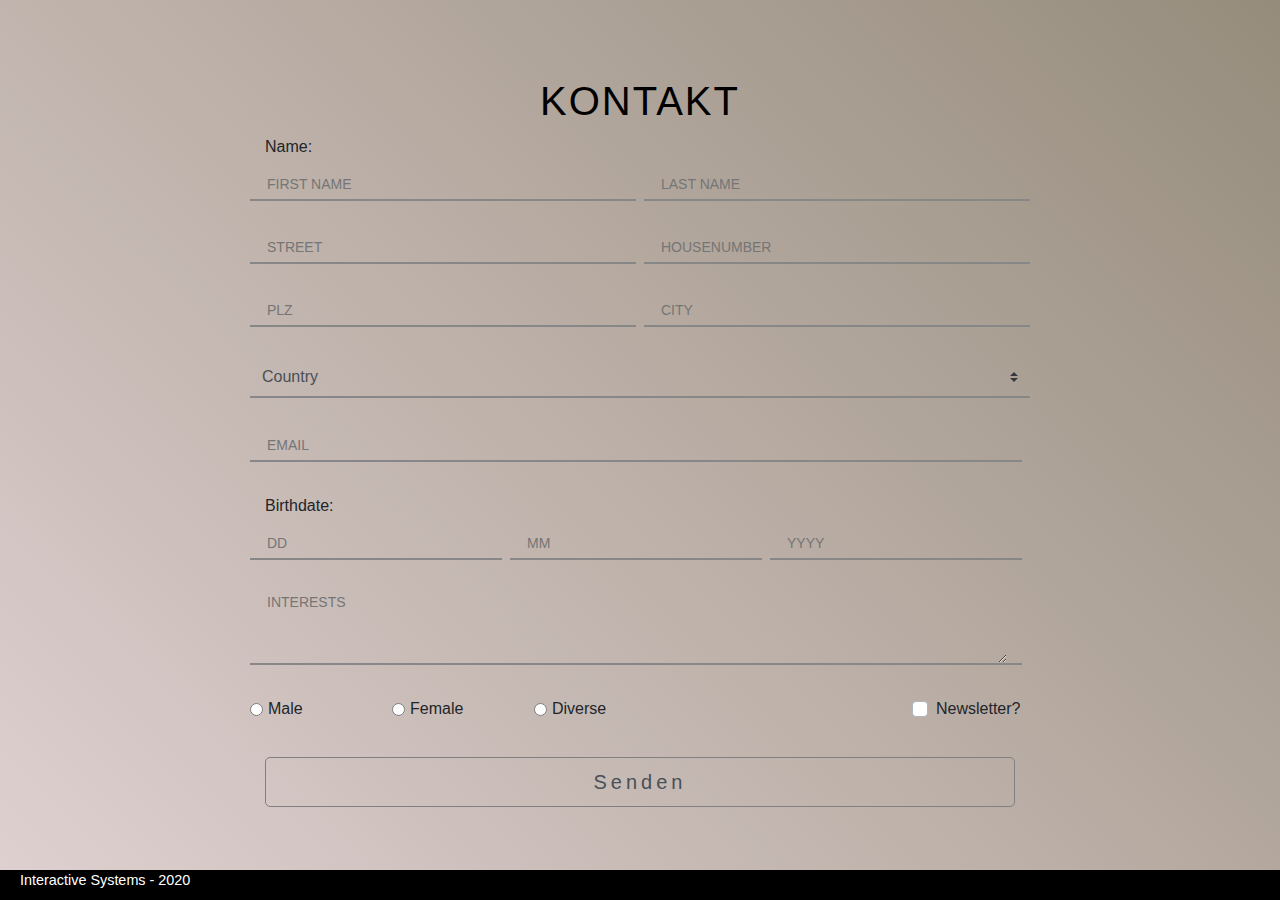
<file: InteractiveSystems/Exercise1/index.html>
<!DOCTYPE html>
<html lang="en">
<head>

	<title>Interactive Systems - Template</title>

	<!-- local stylesheet, see folder 'css'-->
	<link href="css/main.css" rel="stylesheet">

	<!-- Latest compiled and minified Bootstrap CSS -->
	
	<link rel="stylesheet" href="https://stackpath.bootstrapcdn.com/bootstrap/4.3.1/css/bootstrap.min.css">
</head>
	<body>

		<div class="bg">
			<div class="container-contact2">
				<div class="wrap-contact2">
					<form class="contact2-form validate-form" onsubmit="return results();" method="POST">
						<div class="heading">
							<h1>KONTAKT</h1>
						</div>

						<div class="overhd">Name:</div>
						<div class="row form-group">
							<div class="col mr-sm-2 wrap-input2 validate-input">
									<input type="text" class="input2" placeholder="FIRST NAME" id="fname">

							</div>
							<div class="col wrap-input2 validate-input">
								<input type="text" class="input2" placeholder="LAST NAME" id="lname">
							</div>
						</div>
						<div class="row form-group">
							<div class="col mr-sm-2 wrap-input2 validate-input">
								<input type="text" class="input2" placeholder="STREET" id="street">
							</div>
							<div class="col wrap-input2 validate-input">
								<input type="number" class="input2" placeholder="HOUSENUMBER" id="housenumber">
							</div>
						</div>
						<div class="row form-group">
							<div class="col mr-sm-2 wrap-input2 validate-input">
								<input type="number" class="input2" placeholder="PLZ" id="plz">
							</div>
							<div class="col wrap-input2 validate-input">
								<input type="text" class="input2" placeholder="CITY" id="city">
							</div>
						</div>
		
						<div class="row form-group">
							<div class="form-group wrap-input2 validate-input">
								<label class="mr-sm-2 sr-only" for="inlineFormCustomSelect">Preference</label>
									<select class="selection custom-select mr-sm-2" id="inlineFormCustomSelect" required>
										<option selected>Country</option>
										<option value="Germany">Germany</option>
										<option value="England">England</option>
										<option value="France">France</option>
									</select>
							</div> 
						</div>
						
						<div class="row form-group">
							<div class="col mr-sm-2 form-group wrap-input2 validate-input">
								<input type="email" class="input2" placeholder="EMAIL" id="exampleFormControlInput1"  >
							</div>
						</div>
						
						<div class="overhd">Birthdate:</div>
						<div class="row form-group">
							<div class="col mr-sm-2 form-group wrap-input2 validate-input">
								<input type="number" class="input2" id="birthday" min="1" max="31" placeholder="DD">
							</div>
							<div class="col mr-sm-2 form-group wrap-input2 validate-input">
								<input type="number" class="input2" id="birthmonth" min="1" max="12" placeholder="MM">
							</div>
							<div class="col mr-sm-2 form-group wrap-input2 validate-input">
								<input type="number" class="input2" id="birthyear" min="1900" max="2015" placeholder="YYYY">
							</div>
						</div>

						<div class="row form-group">
							<div class="col mr-sm-2 form-group wrap-input2 validate-input">
								<textarea name="message" id="message" class="input2" placeholder="INTERESTS"  rows="4"></textarea>
							</div>
						</div>
		
						<div class="row form-group">
							<div class="col-sm-2 form-check form-check-inline form-group">
								<input class="form-check-input" type="radio" name="inlineRadioOptions" id="inlineRadio1" value="male" id="male">
								<label class="form-check-label" for="inlineRadio1">Male</label>
							</div>
							<div class="col-sm-2 form-check form-check-inline form-group">
								<input class="form-check-input" type="radio" name="inlineRadioOptions" id="inlineRadio2" value="female" id="female">
								<label class="form-check-label" for="inlineRadio2">Female</label>
							</div>
							<div class="col-sm-6 form-check form-check-inline form-group">
								<input class="form-check-input" type="radio" name="inlineRadioOptions" id="inlineRadio3" value="diverse" id="diverse">
								<label class="form-check-label" for="inlineRadio3">Diverse</label>
							</div>
							<div class="col-sm-2custom-control custom-checkbox form-group check">
								<input type="checkbox" class="custom-control-input" id="customControlAutosizing" value="Newsletter">
								<label class="custom-control-label" for="customControlAutosizing">Newsletter?</label>
							</div>
						</div>
						
		
						<div class="form-group">
							<input type="submit" name="submit" class="form-control submit" value="Senden" onclick="myfun(); return false">
						</div>
					</form>
				</div>
			</div>
		</div>
		
		


		<footer contenteditable="true">Interactive Systems - 2020</footer>

		<!-- load some scripts -->
		<!-- jQuery (necessary for Bootstrap s JavaScript plugins) -->
	    <script src="https://ajax.googleapis.com/ajax/libs/jquery/3.5/jquery.min.js"></script>
		<script src="https://stackpath.bootstrapcdn.com/bootstrap/4.4.1/js/bootstrap.min.js"></script>
		<script src="js/main.js"></script>
	</body>
</html>
</file>
<file: InteractiveSystems/Exercise1/css/main.css>
*{
	font-family: -apple-system, BlinkMacSystemFont, 'Segoe UI', Roboto, Oxygen, Ubuntu, Cantarell, 'Open Sans', 'Helvetica Neue', sans-serif;
}

html, body {
	height: 100%;
}

#jsText {
	font-weight: 300;
	letter-spacing: 5px;
}

.header{
	margin-top:0px;
}

.intro{
	margin-top:-15px;
	margin-bottom:30px;
	font-style: italic;
	
}

footer{
	bottom:0px;
	position:fixed;
	background-color:black;
	width:100%;
	height:30px;
	left:0px;
	color:white;
	font-size: 0.9em;
	padding-left:20px;
}

.heading {
	text-align: center;
	color: black;
	font-weight: 100;
	letter-spacing: 2px;
}

.overhd{
	margin-bottom: 10px;
	margin-top: 10px;
}

form .submit {
    background-color: transparent;
    font-size: 20px;
    border: 1px solid grey;
    border-radius: 5px;
    height: 50px;
    margin-top: 20px;
    letter-spacing: 4px;
    transition: 0.4s;
}

form .submit:hover {
    background-color: rgb(180, 124, 132);
    cursor: pointer;
}
.form-control {
    width: 600px;
    background: transparent;
    outline: none;
    border: none;
    border-bottom: 1px solid beige;
    margin-bottom: 10px;
    font-size: 18px;
}


.bg {
	background: linear-gradient(-135deg,  rgb(150, 140, 124), rgb(223, 209, 209));
	height: 100%;
	background-position: center;
	background-repeat: no-repeat;
	background-size: cover;
}

iframe {
	border: none !important;
}
input {
	outline: none;
	border: none;
}

textarea {
  outline: none;
  border: none;
}
.container-contact2 {
    width: 100%;  
	min-height: 100vh;
    display: flex;
    flex-wrap: wrap;
    justify-content: center;
    align-items: center;
    padding: 40px;
  }

.wrap-contact2 {
    width: 790px;
    background: transparent;
    border-radius: 10px;
    overflow: hidden;
    padding: 0px 20px 0px 20px;
}

.contact2-form {
    width: 100%;
}

.wrap-input2 {
    width: 100%;
    position: relative;
    border-bottom: 2px solid #888787;
	margin-bottom: 15px;
}

.validate-input {
    position: relative;
}

.input2 {
    display: block;
    width: 100%;
    font-size: 14px;
    color: black;
    line-height: 1.2;
    background-color: transparent;
}

input.input2 {
    height: 30px;
}

.selection{
	background-color: transparent !important;
	border: transparent !important;
}
</file>
